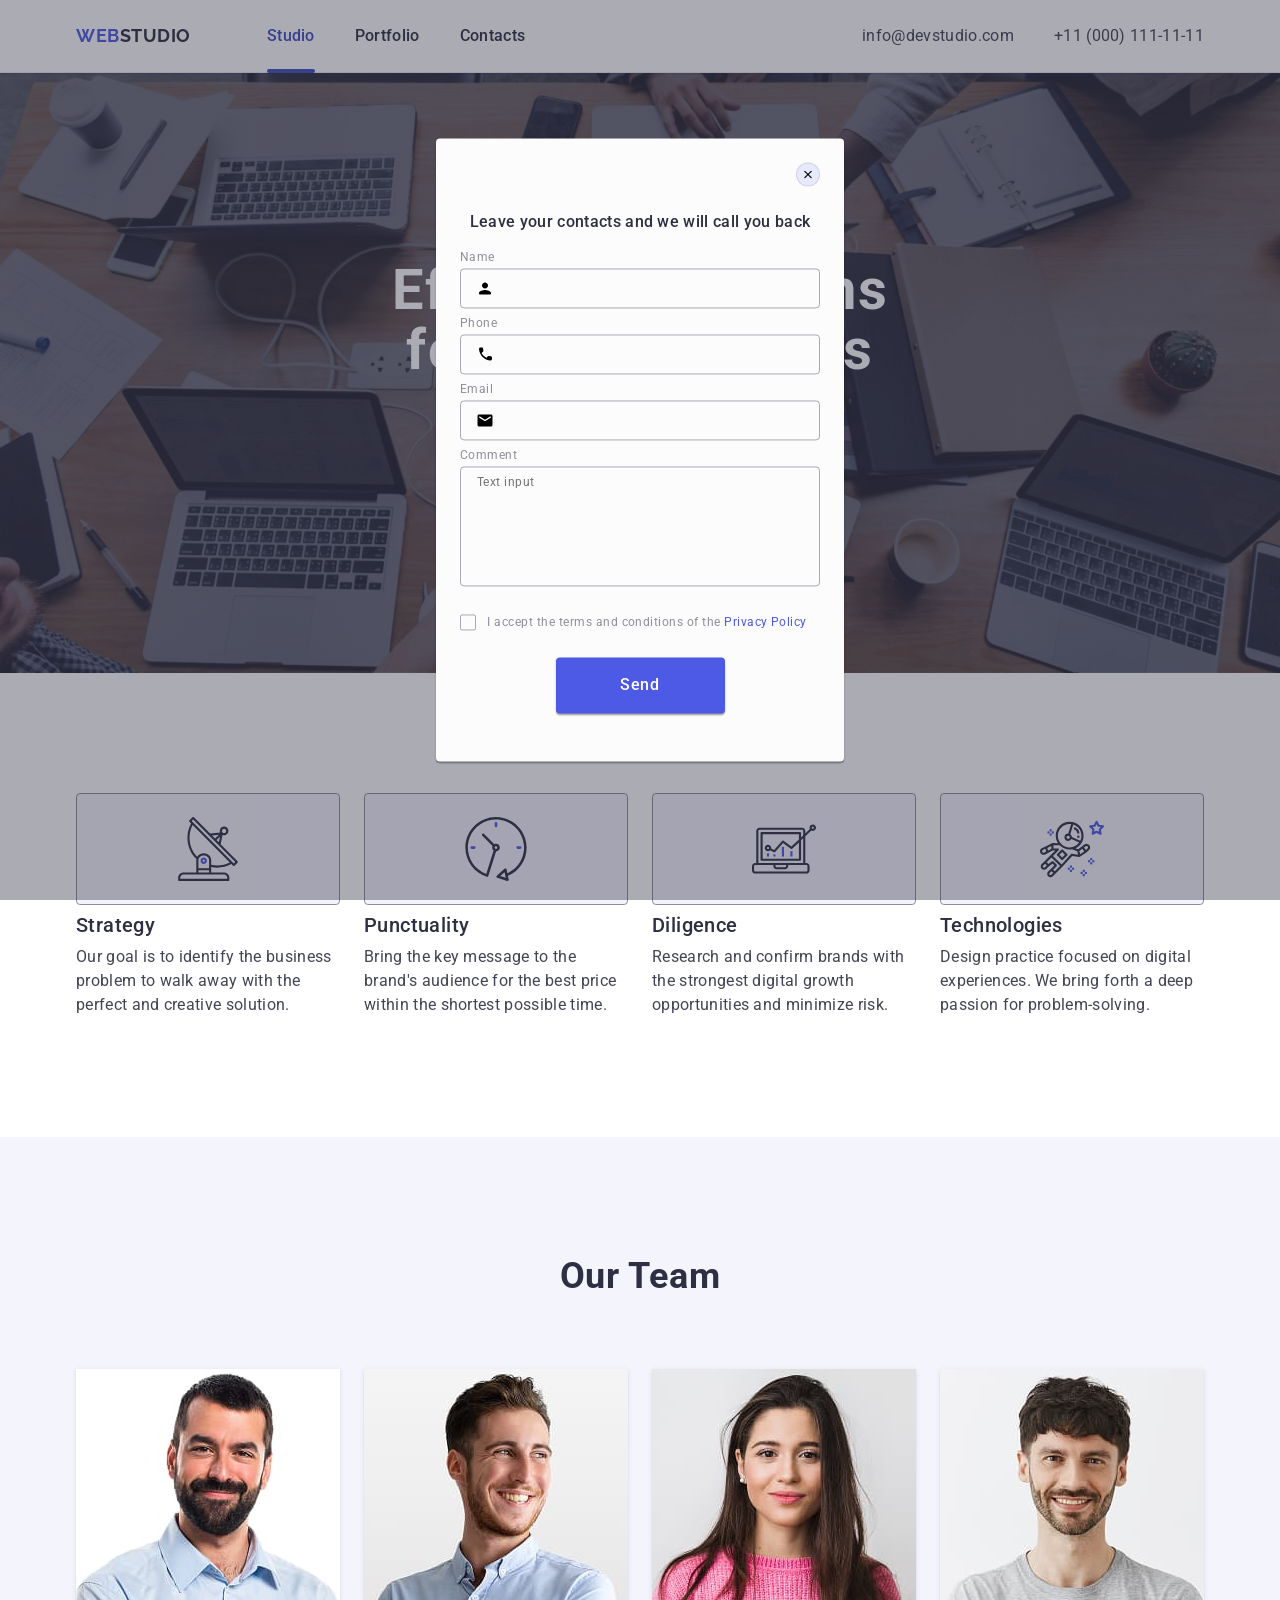
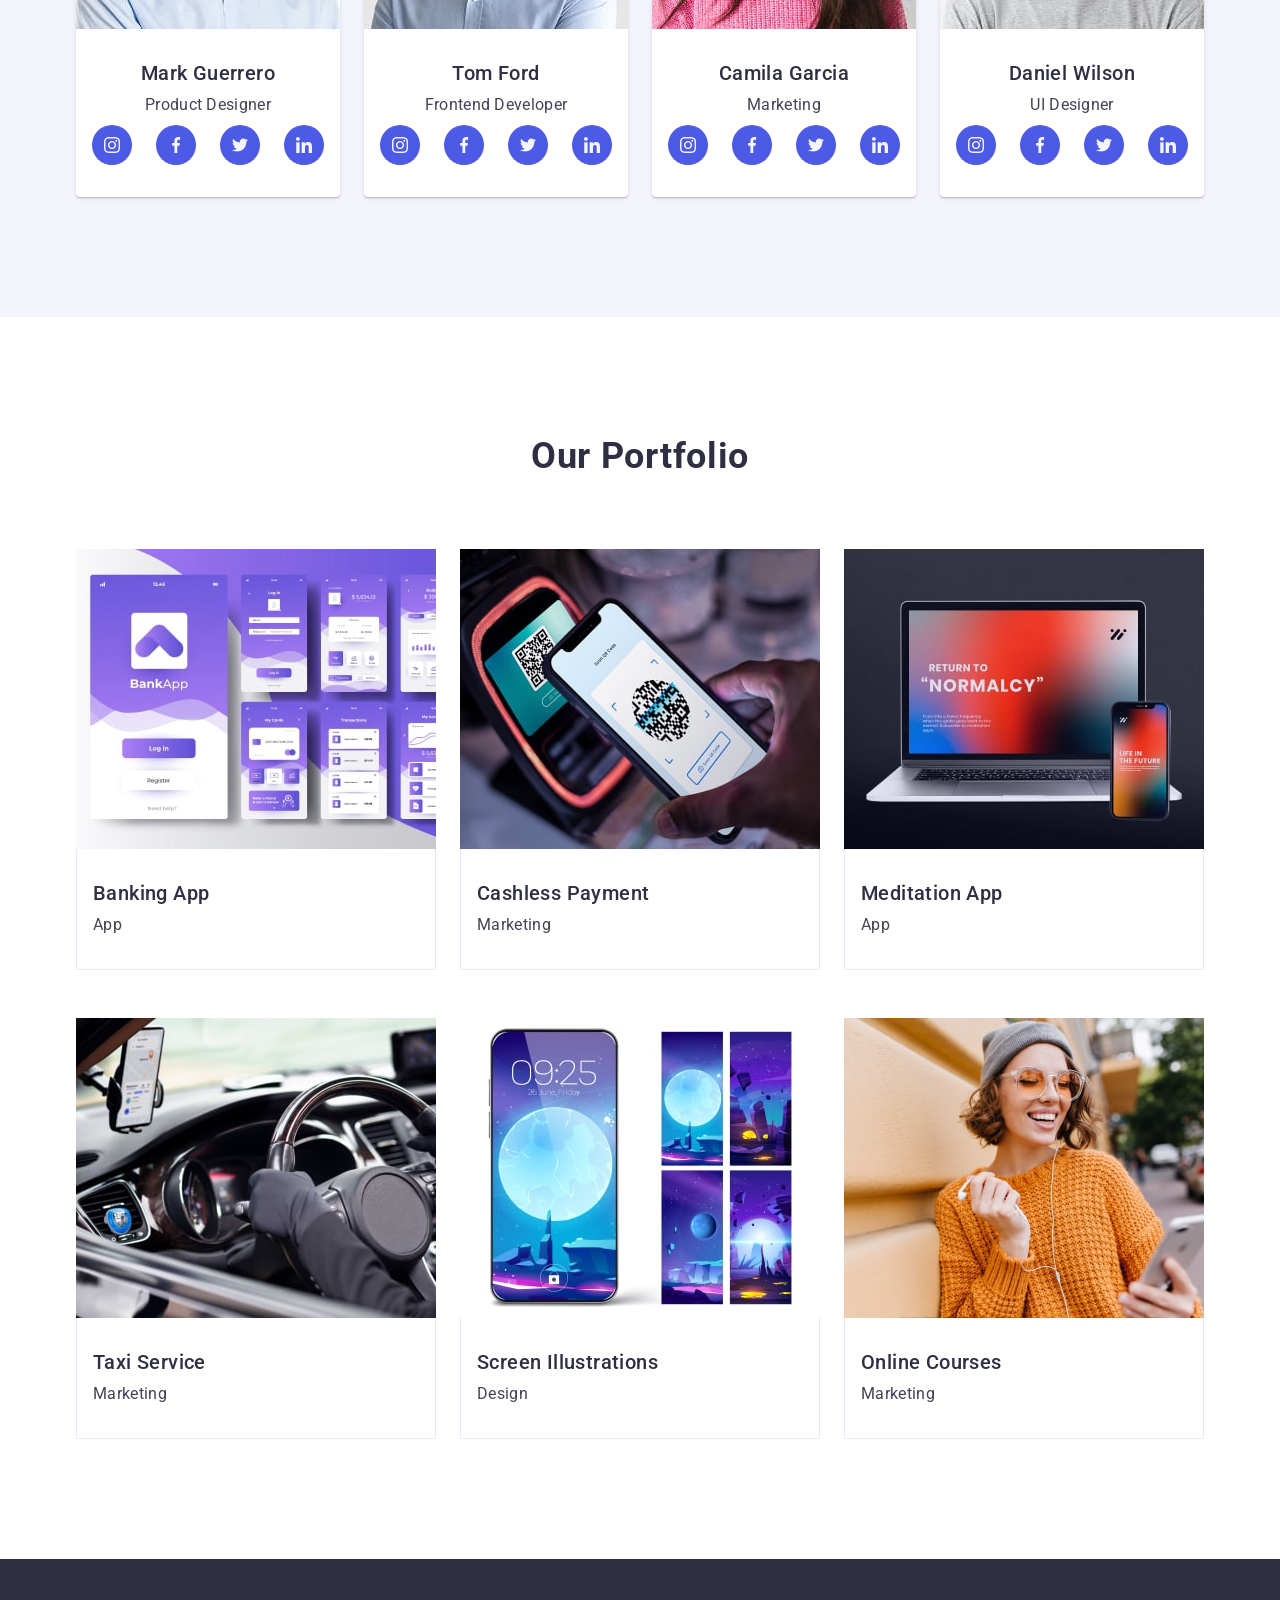
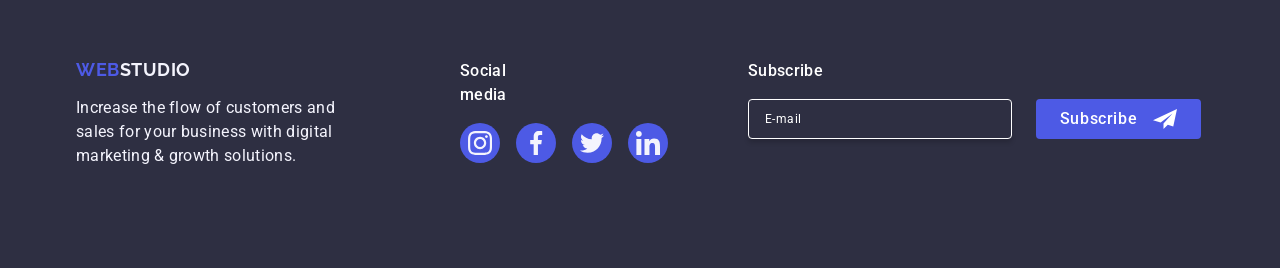
<file: index.html>
<!DOCTYPE html>
<html lang="en">

<head>
    <meta charset="UTF-8" />
    <meta name="viewport" content="width=device-width, initial-scale=1.0" />
    <title>WebStudio</title>
    <link rel="stylesheet" href="https://cdnjs.cloudflare.com/ajax/libs/modern-normalize/3.0.1/modern-normalize.min.css"
        integrity="sha512-q6WgHqiHlKyOqslT/lgBgodhd03Wp4BEqKeW6nNtlOY4quzyG3VoQKFrieaCeSnuVseNKRGpGeDU3qPmabCANg=="
        crossorigin="anonymous" referrerpolicy="no-referrer" />
    <link rel="preconnect" href="https://fonts.googleapis.com" />
    <link rel="preconnect" href="https://fonts.gstatic.com" crossorigin />
    <link href="https://fonts.googleapis.com/css2?family=Raleway:wght@700&family=Roboto:wght@400;500;700&display=swap"
        rel="stylesheet" />
    <link rel="stylesheet" href="./css/style.css" />
</head>

<body>
    <!-- Header -->

    <header class="page-header">
        <div class="container header-container">
            <nav class="header-nav">
                <a href="./index.html" class="logo header-logo">Web<span class="accent">Studio</span></a>
                <ul class="nav-list">
                    <li><a href="./index.html" class="menu-list current ">Studio</a></li>
                    <li><a href="" class="menu-list">Portfolio</a></li>
                    <li><a href="" class="menu-list">Contacts</a></li>
                </ul>
            </nav>
            <address class="address">
                <ul class="contacts-list">
                    <li><a href="mailto:info@devstudio.com" class="contact-info">info@devstudio.com</a></li>
                    <li><a href="tel:+110001111111" class="contact-info">+11 (000) 111-11-11</a></li>
                </ul>
            </address>
        </div>
    </header>


    <main>
        <!-- Hero -->

        <section class="hero">
            <div class="container">
                <h1 class="main-title">Effective Solutions for Your Business</h1>
                <button type="button" class="button" data-modal-open>Order Service</button>
            </div>

        </section>

        <!-- Features -->

        <section class="features-section">
            <div class="container">
                <h2 class="visually-hidden">Business solutions</h2>
                <ul class="features-list">
                    <li class="features-item">
                        <div class="icon-features">
                            <svg width="64" height="64">
                                <use href="./images/icons.svg#icon-antenna"></use>
                            </svg>
                        </div>
                        <h3 class="features-title">Strategy</h3>
                        <p class="features-text">Our goal is to identify the business problem to walk away with the
                            perfect
                            and
                            creative solution.
                        </p>
                    </li>
                    <li class="features-item">
                        <div class="icon-features">
                            <svg width="64" height="64">
                                <use href="./images/icons.svg#icon-clock"></use>
                            </svg>
                        </div>
                        <h3 class="features-title">Punctuality</h3>
                        <p class="features-text">Bring the key message to the brand's audience for the best price within
                            the
                            shortest possible
                            time.</p>
                    </li>
                    <li class="features-item">
                        <div class="icon-features">
                            <svg width="64" height="64">
                                <use href="./images/icons.svg#icon-diagram"></use>
                            </svg>
                        </div>
                        <h3 class="features-title">Diligence</h3>
                        <p class="features-text">Research and confirm brands with the strongest digital growth
                            opportunities
                            and minimize risk.
                        </p>
                    </li>
                    <li class="features-item">
                        <div class="icon-features">
                            <svg width="64" height="64">
                                <use href="./images/icons.svg#icon-astronaut"></use>
                            </svg>
                        </div>
                        <h3 class="features-title">Technologies</h3>
                        <p class="features-text">Design practice focused on digital experiences. We bring forth a deep
                            passion
                            for
                            problem-solving.</p>
                    </li>
                </ul>
            </div>

        </section>


        <!-- Team -->

        <section class="team-section">
            <div class="container">
                <h2 class="team-title">Our Team</h2>
                <ul class="team-list">
                    <li class="team-item">
                        <img src="./images/img-1.jpg" alt="Mark Guerrero" width="264" height="260" />
                        <div class="team-description">
                            <h3 class="team-name">Mark Guerrero</h3>
                            <p class="team-name-desc">Product Designer</p>

                            <ul class="soc-list">
                                <li class="soc-item">
                                    <a href="" class="soc-link">
                                        <svg class="social-media-icon" width="16" height="16">
                                            <use href="./images/icons.svg#icon-instagram"></use>
                                        </svg>
                                    </a>
                                </li>
                                <li class="soc-item">
                                    <a href="" class="soc-link">
                                        <svg class="social-media-icon" width="16" height="16">
                                            <use href="./images/icons.svg#icon-facebook"></use>
                                        </svg>
                                    </a>
                                </li>
                                <li class="soc-item">
                                    <a href="" class="soc-link">
                                        <svg class="social-media-icon" width="16" height="16">
                                            <use href="./images/icons.svg#icon-twitter"></use>
                                        </svg>
                                    </a>
                                </li>
                                <li class="soc-item">
                                    <a href="" class="soc-link">
                                        <svg class="social-media-icon" width="16" height="16">
                                            <use href="./images/icons.svg#icon-linkedin"></use>
                                        </svg>
                                    </a>
                                </li>
                            </ul>


                        </div>

                    </li>
                    <li class="team-item">
                        <img src="./images/img-2.jpg" alt="Tom Ford" width="264" height="260" />
                        <div class="team-description">
                            <h3 class="team-name">Tom Ford</h3>
                            <p class="team-name-desc">Frontend Developer</p>
                            <ul class="soc-list">
                                <li class="soc-item">
                                    <a href="" class="soc-link">
                                        <svg class="social-media-icon" width="16px" height="16px">
                                            <use href="./images/icons.svg#icon-instagram"></use>
                                        </svg>
                                    </a>
                                </li>
                                <li class="soc-item">
                                    <a href="" class="soc-link">
                                        <svg class="social-media-icon" width="16px" height="16px">
                                            <use href="./images/icons.svg#icon-facebook"></use>
                                        </svg>
                                    </a>
                                </li>
                                <li class="soc-item">
                                    <a href="" class="soc-link">
                                        <svg class="social-media-icon" width="16px" height="16px">
                                            <use href="./images/icons.svg#icon-twitter"></use>
                                        </svg>
                                    </a>
                                </li>
                                <li class="soc-item">
                                    <a href="" class="soc-link">
                                        <svg class="social-media-icon" width="16px" height="16px">
                                            <use href="./images/icons.svg#icon-linkedin"></use>
                                        </svg>
                                    </a>
                                </li>
                            </ul>
                        </div>

                    </li>
                    <li class="team-item">
                        <img src="./images/img-3.jpg" alt="Camila Garcia" width="264" height="260" />
                        <div class="team-description">
                            <h3 class="team-name">Camila Garcia</h3>
                            <p class="team-name-desc">Marketing</p>
                            <ul class="soc-list">
                                <li class="soc-item">
                                    <a href="" class="soc-link">
                                        <svg class="social-media-icon" width="16px" height="16px">
                                            <use href="./images/icons.svg#icon-instagram"></use>
                                        </svg>
                                    </a>
                                </li>
                                <li class="soc-item">
                                    <a href="" class="soc-link">
                                        <svg class="social-media-icon" width="16px" height="16px">
                                            <use href="./images/icons.svg#icon-facebook"></use>
                                        </svg>
                                    </a>
                                </li>
                                <li class="soc-item">
                                    <a href="" class="soc-link">
                                        <svg class="social-media-icon" width="16px" height="16px">
                                            <use href="./images/icons.svg#icon-twitter"></use>
                                        </svg>
                                    </a>
                                </li>
                                <li class="soc-item">
                                    <a href="" class="soc-link">
                                        <svg class="social-media-icon" width="16px" height="16px">
                                            <use href="./images/icons.svg#icon-linkedin"></use>
                                        </svg>
                                    </a>
                                </li>
                            </ul>
                        </div>

                    </li>
                    <li class="team-item">
                        <img src="./images/img-4.jpg" alt="Daniel Wilson" width="264" height="260" />
                        <div class="team-description">
                            <h3 class="team-name">Daniel Wilson</h3>
                            <p class="team-name-desc">UI Designer</p>
                            <ul class="soc-list">
                                <li class="soc-item">
                                    <a href="" class="soc-link">
                                        <svg class="social-media-icon" width="16px" height="16px">
                                            <use href="./images/icons.svg#icon-instagram"></use>
                                        </svg>
                                    </a>
                                </li>
                                <li class="soc-item">
                                    <a href="" class="soc-link">
                                        <svg class="social-media-icon" width="16px" height="16px">
                                            <use href="./images/icons.svg#icon-facebook"></use>
                                        </svg>
                                    </a>
                                </li>
                                <li class="soc-item">
                                    <a href="" class="soc-link">
                                        <svg class="social-media-icon" width="16px" height="16px">
                                            <use href="./images/icons.svg#icon-twitter"></use>
                                        </svg>
                                    </a>
                                </li>
                                <li class="soc-item">
                                    <a href="" class="soc-link">
                                        <svg class="social-media-icon" width="16px" height="16px">
                                            <use href="./images/icons.svg#icon-linkedin"></use>
                                        </svg>
                                    </a>
                                </li>
                            </ul>
                        </div>

                    </li>
                </ul>
            </div>

        </section>


        <!-- Portfolio -->

        <section class="portfolio">
            <div class="container">
                <h2 class="portfolio-title">Our Portfolio</h2>
                <ul class="portfolio-list">
                    <li class="portfolio-items">
                        <div class="tumb">
                            <img src="./images/banking-app.jpg" alt="Bank App" width="360" height="300" />
                            <p class="overlay">14 Stylish and User-Friendly App Design Concepts · Task Manager App ·
                                Calorie Tracker App · Exotic Fruit Ecommerce App ·
                                Cloud Storage App</p>

                        </div>
                        <div class="img-description">
                            <h3 class="portfolio-img-title">Banking App</h3>
                            <p class="portfolio-img-desc">App</p>
                        </div>

                    </li>
                    <li class="portfolio-items">
                        <div class="tumb">
                            <img src="./images/payment.jpg" alt="QR code and smartphone" width="360" height="300" />
                            <p class="overlay">14 Stylish and User-Friendly App Design Concepts · Task Manager App ·
                                Calorie Tracker App · Exotic Fruit Ecommerce App ·
                                Cloud Storage App</p>

                        </div>

                        <div class="img-description">
                            <h3 class="portfolio-img-title">Cashless Payment</h3>
                            <p class="portfolio-img-desc">Marketing</p>
                        </div>

                    </li>
                    <li class="portfolio-items">
                        <div class="tumb">
                            <img src="./images/meditation.jpg" alt="Meditation App" width="360" height="300" />
                            <p class="overlay">14 Stylish and User-Friendly App Design Concepts · Task Manager App ·
                                Calorie Tracker App · Exotic Fruit Ecommerce App ·
                                Cloud Storage App</p>

                        </div>

                        <div class="img-description">
                            <h3 class="portfolio-img-title">Meditation App</h3>
                            <p class="portfolio-img-desc">App</p>
                        </div>

                    </li>
                    <li class="portfolio-items">
                        <div class="tumb">
                            <img src="./images/taxi.jpg" alt="Taxi" width="360" height="300" />
                            <p class="overlay">14 Stylish and User-Friendly App Design Concepts · Task Manager App ·
                                Calorie Tracker App · Exotic Fruit Ecommerce App ·
                                Cloud Storage App</p>

                        </div>

                        <div class="img-description">
                            <h3 class="portfolio-img-title">Taxi Service</h3>
                            <p class="portfolio-img-desc">Marketing</p>
                        </div>

                    </li>
                    <li class="portfolio-items">
                        <div class="tumb">
                            <img src="./images/screen.jpg" alt="Screen Illustrations" width="360" height="300" />
                            <p class="overlay">14 Stylish and User-Friendly App Design Concepts · Task Manager App ·
                                Calorie Tracker App · Exotic Fruit Ecommerce App ·
                                Cloud Storage App</p>

                        </div>

                        <div class="img-description">
                            <h3 class="portfolio-img-title">Screen Illustrations</h3>
                            <p class="portfolio-img-desc">Design</p>
                        </div>

                    </li>
                    <li class="portfolio-items">
                        <div class="tumb">
                            <img src="./images/online-courses.jpg" alt="Woman with phone" width="360" height="300" />
                            <p class="overlay">14 Stylish and User-Friendly App Design Concepts · Task Manager App ·
                                Calorie Tracker App · Exotic Fruit Ecommerce App ·
                                Cloud Storage App</p>

                        </div>

                        <div class="img-description">
                            <h3 class="portfolio-img-title">Online Courses</h3>
                            <p class="portfolio-img-desc">Marketing</p>
                        </div>

                    </li>
                </ul>
            </div>

        </section>

    </main>
    <!-- Footer -->

    <footer class="footer-bg-color">
        <div class="container second-footer-container">
            <div class="first-footer-container"><a href="./index.html" class="link-logo-footer">Web<span
                        class="footer-logo">Studio</span></a>
                <p class="footer-text">
                    Increase the flow of customers and sales for your business with digital marketing & growth
                    solutions.
                </p>
            </div>
            <div class="footer-social-media">
                <p class="footer-p">
                    Social media
                </p>
                <ul class="social-item">
                    <li class="social-li">
                        <a href="" class="social-link">
                            <svg class="soc-footer-svg" width="24" height="24">
                                <use href="./images/icons.svg#icon-instagram"></use>
                            </svg>
                        </a>
                    </li>
                    <li class="social-li">
                        <a href="" class="social-link">
                            <svg class="soc-footer-svg" width="24" height="24">
                                <use href="./images/icons.svg#icon-facebook"></use>
                            </svg>
                        </a>
                    </li>
                    <li class="social-li">
                        <a href="" class="social-link">
                            <svg class="soc-footer-svg" width="24" height="24">
                                <use href="./images/icons.svg#icon-twitter"></use>
                            </svg>
                        </a>
                    </li>
                    <li class="social-li">
                        <a href="" class="social-link">
                            <svg class="soc-footer-svg" width="24" height="24">
                                <use href="./images/icons.svg#icon-linkedin"></use>
                            </svg>
                        </a>
                    </li>
                </ul>
            </div>
            <div class="subscribe-container">
                <p class="paragraf-subscribe">Subscribe</p>
                <form class="form-subscribe">
                    <label class="form-label_subscribe">
                        <input class="input-subscribe" type="email" name="email-subscribe" placeholder="E-mail" />
                    </label>
                    <button class="btn-subscribe" type="submit">Subscribe
                        <svg class="svg-sb" width="24" height="24">
                            <use href="./images/icons.svg#icon-frame-sb"></use>
                        </svg>
                    </button>
                </form>
            </div>
        </div>




    </footer>


    <div class="backdrop is-open" data-modal>
        <div class="modal">
            <button type="button" class="modal-button" data-modal-close>
                <svg class="modal-icon-close" width="8" height="8">
                    <use href="./images/icons.svg#icon-close"></use>
                </svg>
            </button>
            <p class="modal-text">Leave your contacts and we will call you back</p>
            <form class="form">
                <div class="modal-form-box">
                    <label class="form-label" for="user-name">Name</label>
                    <div class="field-container">
                        <input type="text" class="form-input" id="user-name" name="user-name" />
                        <svg width="18" height="24" class="input-icon">
                            <use href="./images/icons.svg#icon-frame"></use>
                        </svg>
                    </div>
                </div>
                <div class="modal-form-box">
                    <label class="form-label" for="user-phone">Phone</label>
                    <div class="field-container">
                        <input type="tel" class="form-input" id="user-phone" name="user-phone" />
                        <svg width="18" height="24" class="input-icon">
                            <use href="./images/icons.svg#icon-phone"></use>
                        </svg>
                    </div>
                </div>
                <div class="modal-form-box">
                    <label class="form-label" for="user-email">Email</label>
                    <div class="field-container">
                        <input type="email" class="form-input" id="user-email" name="user-email" />
                        <svg width="18" height="24" class="input-icon">
                            <use href="./images/icons.svg#icon-email"></use>
                        </svg>
                    </div>
                </div>
                <div class="modal-form-box modal-form-box-comment">
                    <label class="form-label" for="user-comment">Comment</label>
                    <textarea class="textarea" id="user-comment" name="user-comment"
                        placeholder="Text input"></textarea>
                </div>
                <div class="modal-form-agreement">
                    <input type="checkbox" class="checkbox visually-hidden" name="user-privacy" id="user-privacy"
                        value="true" />
                    <label class="model-form-agreement-field" for="user-privacy">
                        <span class="modal-form-agreement-chackbox">
                            <svg class="modal-form-agreement-icon" width="10" height="8">
                                <use href="./images/icons.svg#icon-property"></use>
                            </svg>
                        </span>
                        I accept the terms and conditions of the
                        <a class="modal-form-agreement-link" href="#" target="_blank" rel="noopener noreferrer">Privacy
                            Policy</a>

                    </label>
                </div>
                <button type="submit" class="modal-btn">Send</button>
            </form>
        </div>
    </div>

    <script src="./js/modal.js"></script>
</body>

</html>
</file>
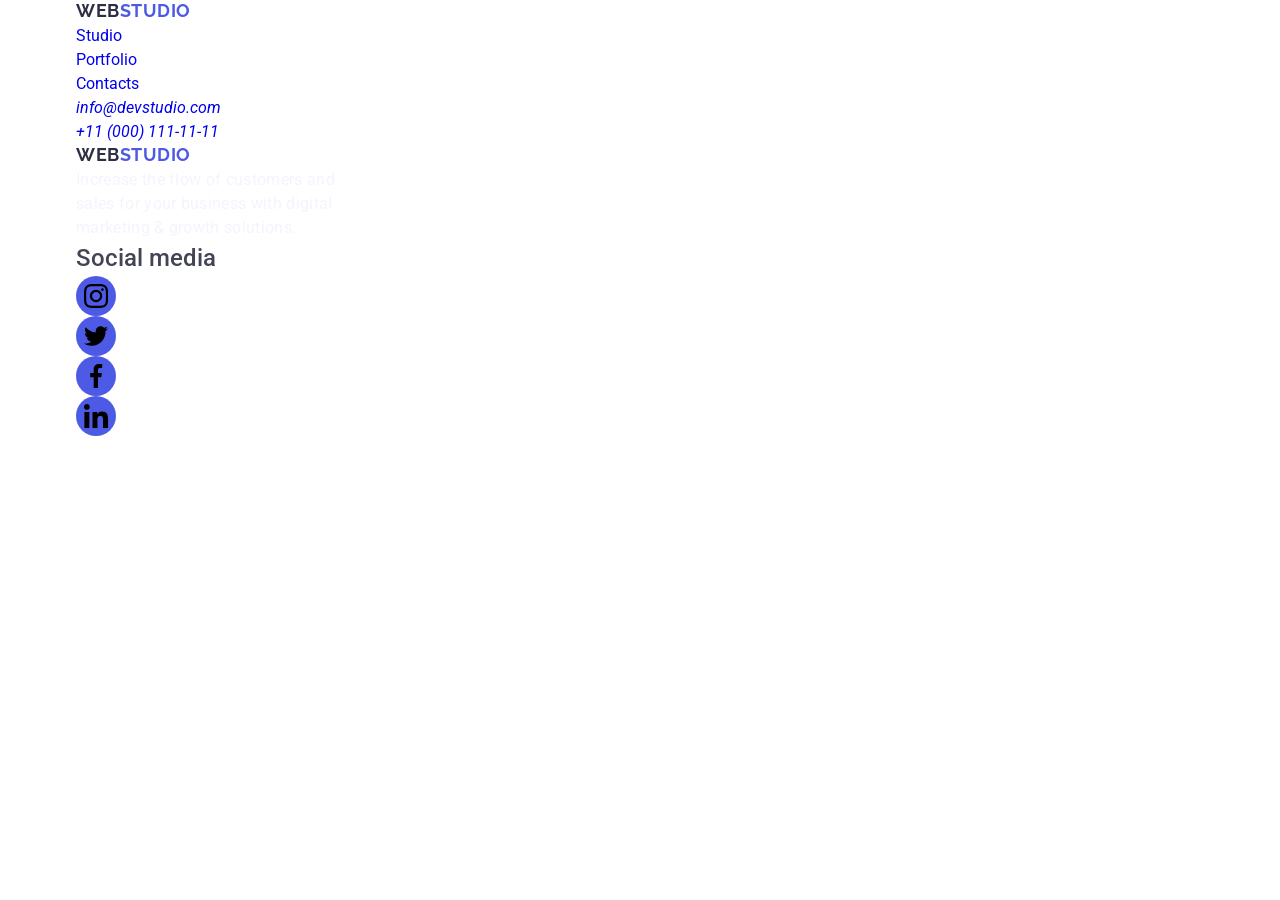
<file: contacts.html>
<!DOCTYPE html>
<html lang="en">

<head>
    <meta charset="UTF-8">
    <meta http-equiv="X-UA-Compatible" content="IE=edge">
    <meta name="viewport" content="width=device-width, initial-scale=1.0">

    <link rel="preconnect" href="https://fonts.googleapis.com">
    <link rel="preconnect" href="https://fonts.gstatic.com" crossorigin>
    <link
        href="https://fonts.googleapis.com/css2?family=Raleway:wght@800&family=Roboto:wght@400;500;700;900&display=swap"
        rel="stylesheet">

    <link rel="stylesheet" href="https://cdnjs.cloudflare.com/ajax/libs/modern-normalize/1.1.0/modern-normalize.min.css"
        integrity="sha512-wpPYUAdjBVSE4KJnH1VR1HeZfpl1ub8YT/NKx4PuQ5NmX2tKuGu6U/JRp5y+Y8XG2tV+wKQpNHVUX03MfMFn9Q=="
        crossorigin="anonymous" referrerpolicy="no-referrer" />

    <link rel="stylesheet" href="./css/style.css">

    <title>Document</title>
</head>

<body>
    <header class="header">

        <div class="container heder-container">
            <nav class="navigation-list">

                <a href="./index.html" class="logo logo-header"><span class="accent">Web</span>Studio</a>


                <ul class="header-list header-list-container">


                    <li><a href="./index.html" class="header-list-link">Studio</a></li>
                    <li><a href="./portfolio.html" class="header-list-link">Portfolio</a></li>
                    <li><a href="./contacts.html" class="header-list-link current">Contacts</a>
                    </li>

                </ul>

            </nav>
            <address>
                <ul class="address-list address-list-container">

                    <li>
                        <a class="address-tel" href="mailto:info@devstudio.com">info@devstudio.com</a>
                    </li>
                    <li>
                        <a class="address-tel" href="tel:+110001111111">+11 (000) 111-11-11</a>
                    </li>


                </ul>

            </address>

        </div>
    </header>


    <footer class="footer bg-color-footer">

        <div class="container flex-container">
            <div class="container-logo footer-logo-container">
                <a href="./index.html" class="logo logo-footer"><span class="accent">Web</span>Studio</a>
                <p class="footer-text">Increase the flow of customers and sales for your business with digital marketing
                    &#38;
                    growth solutions.
                </p>
            </div>

            <div class=" soc-media-container container-logo">
                <h3 class="soc-media">Social media</h3>
                <ul class="soc-list-footer">
                    <li class="soc-item">
                        <a href="" class="soc-link footer-soc-link">
                            <svg class="soc-icon footer-soc-icon" width="24" height="24">
                                <use href="./images/icons.svg#icon-instagram"></use>
                            </svg>
                        </a>
                    </li>
                    <li class="soc-item">
                        <a href="" class="soc-link footer-soc-link">
                            <svg class="soc-icon footer-soc-icon" width="24" height="24">
                                <use href="./images/icons.svg#icon-twitter"></use>
                            </svg>
                        </a>
                    </li>
                    <li class="soc-item">
                        <a href="" class="soc-link footer-soc-link">
                            <svg class="soc-icon footer-soc-icon" width="24" height="24">
                                <use href="./images/icons.svg#icon-facebook"></use>
                            </svg>
                        </a>
                    </li>
                    <li class="soc-item">
                        <a href="" class="soc-link footer-soc-link ">
                            <svg class="soc-icon footer-soc-icon" width="24" height="24">
                                <use href="./images/icons.svg#icon-linkedin"></use>
                            </svg>
                        </a>
                    </li>
                </ul>

            </div>

        </div>

    </footer>
    <div class="backdrop is-hidden" data-modal>
        <div class="modal">
            <button type="button" class="modal-close" data-modal-close>
                <svg class="modal-close-icon" width="8" height="8">
                    <use href="./images/icons.svg#icon-close-x"></use>
                </svg>
            </button>

        </div>
    </div>
    <script src="./js/modal.js"></script>
</body>

</html>
</file>
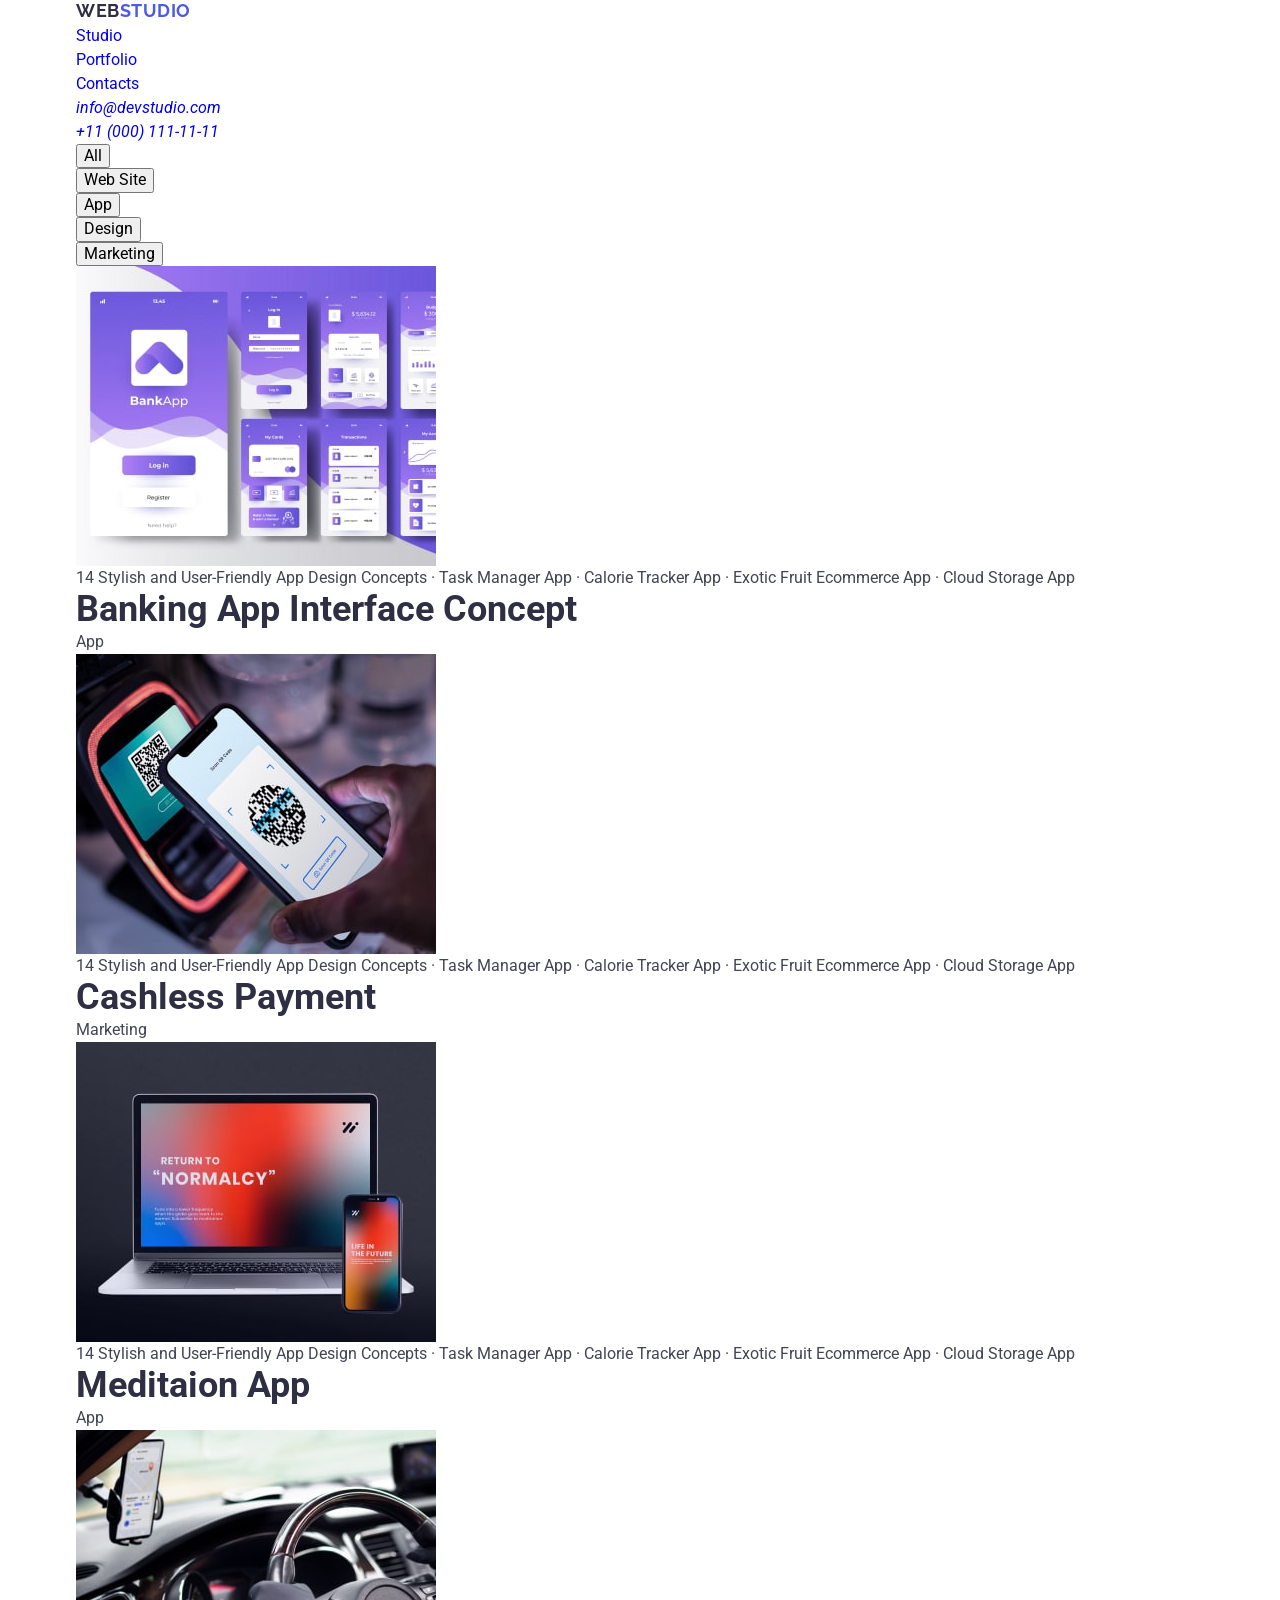
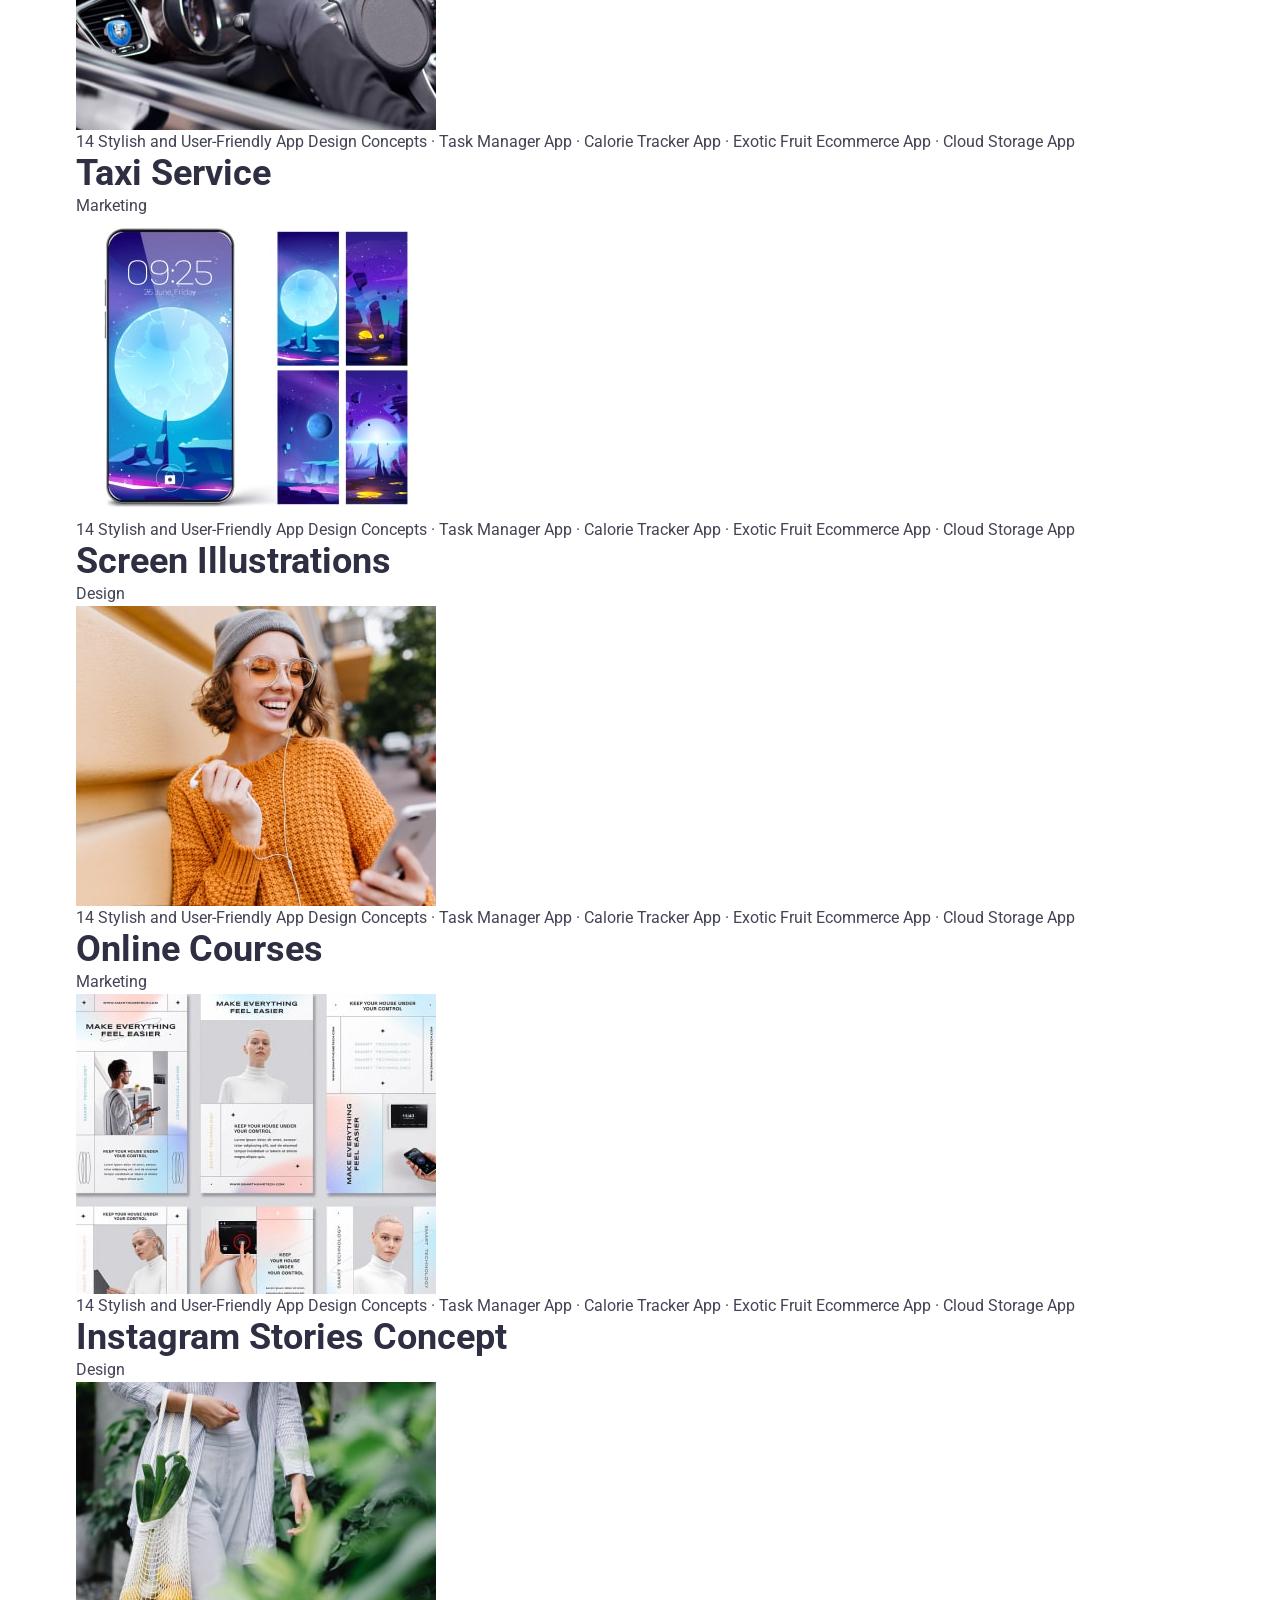
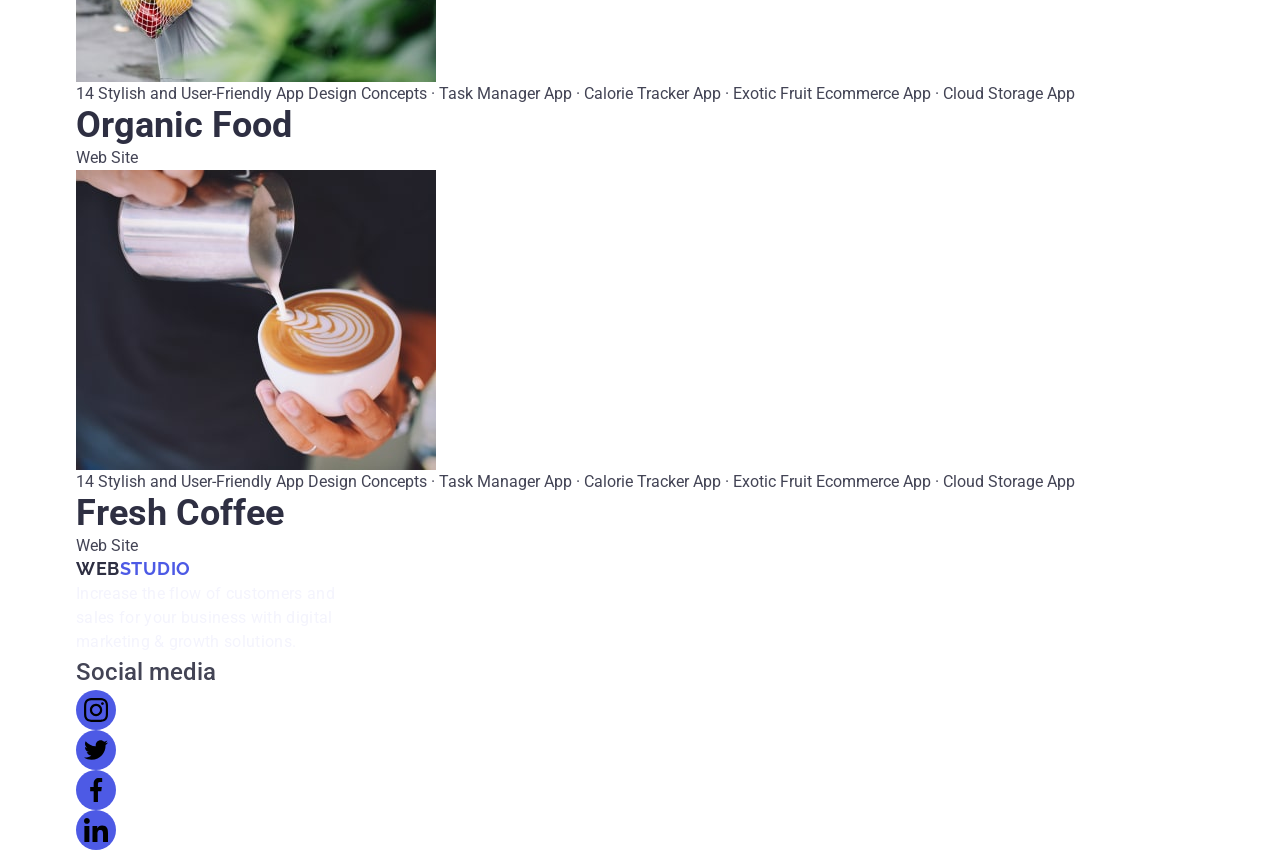
<file: portfolio.html>
<!DOCTYPE html>
<html lang="en">

<head>
    <meta charset="UTF-8">
    <meta http-equiv="X-UA-Compatible" content="IE=edge">

    <meta name="viewport" content="width=device-width, initial-scale=1.0">
    <link rel="preconnect" href="https://fonts.googleapis.com">
    <link rel="preconnect" href="https://fonts.gstatic.com" crossorigin>
    <link
        href="https://fonts.googleapis.com/css2?family=Raleway:wght@800&family=Roboto:wght@400;500;700;900&display=swap"
        rel="stylesheet">

    <link rel="stylesheet" href="https://cdnjs.cloudflare.com/ajax/libs/modern-normalize/1.1.0/modern-normalize.min.css"
        integrity="sha512-wpPYUAdjBVSE4KJnH1VR1HeZfpl1ub8YT/NKx4PuQ5NmX2tKuGu6U/JRp5y+Y8XG2tV+wKQpNHVUX03MfMFn9Q=="
        crossorigin="anonymous" referrerpolicy="no-referrer" />

    <link rel="stylesheet" href="./css/style.css">

    <title>Document</title>
</head>

<body>

    <header class="header">

        <div class="container heder-container">
            <nav class="navigation-list">

                <a href="./index.html" class="logo logo-header"><span class="accent">Web</span>Studio</a>


                <ul class="header-list header-list-container">


                    <li><a href="./index.html" class="header-list-link">Studio</a></li>
                    <li><a href="./portfolio.html" class="header-list-link current">Portfolio</a></li>
                    <li><a href="./contacts.html" class="header-list-link">Contacts</a></li>

                </ul>

            </nav>
            <address>
                <ul class="address-list address-list-container">

                    <li>
                        <a class="address-tel" href="mailto:info@devstudio.com">info@devstudio.com</a>
                    </li>
                    <li>
                        <a class="address-tel" href="tel:+110001111111">+11 (000) 111-11-11</a>
                    </li>


                </ul>

            </address>

        </div>
    </header>
    <main>
        <div class="container">
            <ul class="btn-list btn-list-container">
                <li><button type="button" class="btn-items btn-text">All</button></li>
                <li><button type="button" class="btn-items btn-text">Web Site</button></li>
                <li><button type="button" class="btn-items btn-text">App</button></li>
                <li><button type="button" class="btn-items btn-text">Design</button></li>
                <li><button type="button" class="btn-items btn-text">Marketing</button></li>
            </ul>
        </div>
        <section class="gallery">
            <div class="container">
                <ul class="gallery-list">
                    <li class="gallery-item">
                        <div class="gallery-cover-wrap">
                            <a>
                                <img src="./images/banking-app.jpg" alt="Banking app interface" width="360"
                                    height="300">
                                <p class="gallery-cover-text">14 Stylish and User-Friendly App Design Concepts
                                    · Task Manager App · Calorie Tracker App
                                    · Exotic Fruit Ecommerce App ·
                                    Cloud Storage App</p>
                            </a>
                        </div>

                        <div class="gallery-item-border">
                            <h2 class="gallery-title">Banking App Interface Concept</h2>
                            <p class="gallery-text">App</p>
                        </div>
                    </li>
                    <li class="gallery-item">
                        <div class="gallery-cover-wrap">
                            <a>
                                <img src="./images/payment.jpg" alt="Cashless payment" width="360" height="300">
                                <p class="gallery-cover-text">14 Stylish and User-Friendly App Design Concepts
                                    · Task Manager App · Calorie Tracker App
                                    · Exotic Fruit Ecommerce App ·
                                    Cloud Storage App</p>
                            </a>
                        </div>

                        <div class="gallery-item-border">

                            <h2 class="gallery-title">Cashless Payment</h2>
                            <p class="gallery-text">Marketing</p>
                        </div>
                    </li>
                    <li class="gallery-item">
                        <div class="gallery-cover-wrap">
                            <a>
                                <img src="./images/meditation.jpg" alt="Meditation app" width="360" height="300">
                                <p class="gallery-cover-text">14 Stylish and User-Friendly App Design Concepts
                                    · Task Manager App · Calorie Tracker App
                                    · Exotic Fruit Ecommerce App ·
                                    Cloud Storage App</p>
                            </a>
                        </div>

                        <div class="gallery-item-border">
                            <h2 class="gallery-title">Meditaion App</h2>
                            <p class="gallery-text">App</p>
                        </div>
                    </li>
                    <li class="gallery-item">
                        <div class="gallery-cover-wrap">
                            <a>
                                <img src="./images/taxi.jpg" alt="Taxi" width="360" height="300">
                                <p class="gallery-cover-text">14 Stylish and User-Friendly App Design Concepts
                                    · Task Manager App · Calorie Tracker App
                                    · Exotic Fruit Ecommerce App ·
                                    Cloud Storage App</p>
                            </a>
                        </div>

                        <div class="gallery-item-border">
                            <h2 class="gallery-title">Taxi Service</h2>
                            <p class="gallery-text">Marketing</p>
                        </div>
                    </li>
                    <li class="gallery-item">
                        <div class="gallery-cover-wrap">
                            <a>
                                <img src="./images/screen.jpg" alt="Illumination on the screen" width="360"
                                    height="300">
                                <p class="gallery-cover-text">14 Stylish and User-Friendly App Design Concepts
                                    · Task Manager App · Calorie Tracker App
                                    · Exotic Fruit Ecommerce App ·
                                    Cloud Storage App</p>
                            </a>
                        </div>

                        <div class="gallery-item-border">
                            <h2 class="gallery-title">Screen Illustrations</h2>
                            <p class="gallery-text">Design</p>
                        </div>
                    </li>
                    <li class="gallery-item">
                        <div class="gallery-cover-wrap">
                            <a>
                                <img src="./images/online-courses.jpg" alt="Woman with phone and headphones" width="360"
                                    height="300">
                                <p class="gallery-cover-text">14 Stylish and User-Friendly App Design Concepts
                                    · Task Manager App · Calorie Tracker App
                                    · Exotic Fruit Ecommerce App ·
                                    Cloud Storage App</p>

                            </a>
                        </div>

                        <div class="gallery-item-border">
                            <h2 class="gallery-title">Online Courses</h2>
                            <p class="gallery-text">Marketing</p>
                        </div>
                    </li>
                    <li class="gallery-item">
                        <div class="gallery-cover-wrap">
                            <a>
                                <img src="./images/instagram-stories.jpg" alt="Instagram stories concept" width="360"
                                    height="300">
                                <p class="gallery-cover-text">
                                    14 Stylish and User-Friendly App Design Concepts
                                    · Task Manager App · Calorie Tracker App
                                    · Exotic Fruit Ecommerce App ·
                                    Cloud Storage App</p>


                            </a>
                        </div>


                        <div class="gallery-item-border">
                            <h2 class="gallery-title">Instagram Stories Concept</h2>
                            <p class="gallery-text">Design</p>
                        </div>
                    </li>
                    <li class="gallery-item">
                        <div class="gallery-cover-wrap">
                            <a>
                                <img src="./images/organic-food.jpg" alt="Fruit in bag" width="360" height="300">
                                <p class="gallery-cover-text">
                                    14 Stylish and User-Friendly App Design Concepts
                                    · Task Manager App · Calorie Tracker App
                                    · Exotic Fruit Ecommerce App ·
                                    Cloud Storage App</p>
                            </a>
                        </div>

                        <div class="gallery-item-border">
                            <h2 class="gallery-title">Organic Food</h2>
                            <p class="gallery-text">Web Site</p>
                        </div>
                    </li>
                    <li class="gallery-item">
                        <div class="gallery-cover-wrap">
                            <a>
                                <img src="./images/fresh-coffee.jpg" alt="Coffee in cup" width="360" height="300">
                                <p class="gallery-cover-text">
                                    14 Stylish and User-Friendly App Design Concepts
                                    · Task Manager App · Calorie Tracker App
                                    · Exotic Fruit Ecommerce App ·
                                    Cloud Storage App</p>
                            </a>
                        </div>

                        <div class="gallery-item-border">
                            <h2 class="gallery-title">Fresh Coffee</h2>
                            <p class="gallery-text">Web Site</p>

                        </div>
                    </li>
                </ul>
            </div>

        </section>

    </main>
    <footer class="footer bg-color-footer">

        <div class="container flex-container">
            <div class="container-logo footer-logo-container">
                <a href="./index.html" class="logo logo-footer"><span class="accent">Web</span>Studio</a>
                <p class="footer-text">Increase the flow of customers and sales for your business with digital marketing
                    &#38;
                    growth solutions.
                </p>
            </div>

            <div class=" soc-media-container container-logo">
                <h3 class="soc-media">Social media</h3>
                <ul class="soc-list-footer">
                    <li class="soc-item">
                        <a href="" class="soc-link footer-soc-link">
                            <svg class="soc-icon footer-soc-icon" width="24" height="24">
                                <use href="./images/icons.svg#icon-instagram"></use>
                            </svg>
                        </a>
                    </li>
                    <li class="soc-item">
                        <a href="" class="soc-link footer-soc-link">
                            <svg class="soc-icon footer-soc-icon" width="24" height="24">
                                <use href="./images/icons.svg#icon-twitter"></use>
                            </svg>
                        </a>
                    </li>
                    <li class="soc-item">
                        <a href="" class="soc-link footer-soc-link">
                            <svg class="soc-icon footer-soc-icon" width="24" height="24">
                                <use href="./images/icons.svg#icon-facebook"></use>
                            </svg>
                        </a>
                    </li>
                    <li class="soc-item">
                        <a href="" class="soc-link footer-soc-link ">
                            <svg class="soc-icon footer-soc-icon" width="24" height="24">
                                <use href="./images/icons.svg#icon-linkedin"></use>
                            </svg>
                        </a>
                    </li>
                </ul>

            </div>

        </div>

    </footer>


</body>

</html>
</file>
<file: css/style.css>
*,
*::before,
*::after {
    box-sizing: border-box;
}

body {
    font-family: 'Roboto', sans-serif;
    font-weight: 400;
    font-size: 16px;
    line-height: 1.5;
    background-color: #ffffff;
    color: #434455;
}

h1 {
    font-weight: 700;
    color: #ffffff;
}

h2 {
    color: #2e2f42;
    font-weight: 700;
    font-size: 36px;
    line-height: 1.11;
}

h3 {
    font-weight: 500;
    font-size: 24px;
    line-height: 1.5;

}

ul,
ol {
    list-style-type: none;
    margin: 0;
    padding: 0;
}

a {
    text-decoration: none;
}

/* Reset */
h1,
h2,
h3,
h4,
h5,
h6,
p {
    margin: 0;
}

img {
    display: block;
    max-width: 100%;
    height: auto;
}

/* Common */
.container {
    max-width: 1158px;
    padding: 0 15px;
    margin: 0 auto;
}




/* Header */
.page-header {
    border-bottom: 1px solid #E7E9FC;
    box-shadow: 0 2px 1px 0 rgba(46, 47, 66, 0.08), 0 1px 1px 0 rgba(46, 47, 66, 0.16), 0 1px 6px 0 rgba(46, 47, 66, 0.08);
}

.header-container {
    display: flex;
    align-items: center;
}

.header-nav {
    display: flex;
    align-items: center;
}

.nav-list {
    display: flex;
    align-items: center;
    gap: 40px;
}

.contacts-list {
    display: flex;
    align-items: center;
    gap: 40px;
}

.header-logo {
    padding: 24px 0;
    margin-right: 76px;
}


.menu-list {
    color: #2e2f42;
    font-weight: 500;
    letter-spacing: 0.02em;
    line-height: 1.5;
    display: block;
    padding: 24px 0;
    transition: color 250ms cubic-bezier(0.4, 0, 0.2, 1);
}

.menu-list.current {
    position: relative;

}

.menu-list.current::after {
    content: '';
    position: absolute;
    left: 0;
    bottom: -1px;
    width: 100%;
    height: 4px;
    background-color: #404BBF;
    border-radius: 2px;

}

.menu-list:hover,
.menu-list:focus,
.menu-list.current {
    color: #404bbf;
}

.address {
    font-style: normal;
    margin-left: auto;
}

.contact-info {
    font-size: 16px;
    line-height: 1.5;
    letter-spacing: 0.02em;
    color: #434455;
    display: block;
    padding: 24px 0;
    transition: color 250ms cubic-bezier(0.4, 0, 0.2, 1);
}

.contact-info:hover,
.contact-info:focus {
    color: #404bbf;
}



/* Logo */
.accent {
    color: #2e2f42;
}

.studio-footer {
    color: #f4f4fd;
}

.logo {
    font-family: 'Raleway', sans-serif;
    font-weight: 700;
    font-size: 18px;
    line-height: 1.17;
    letter-spacing: 0.03em;
    text-transform: uppercase;
    color: #4d5ae5;
}



/* Hero section */
.hero {
    background-color: #2e2f42;
    background-image: linear-gradient(rgba(46, 47, 66, 0.7),
            rgba(46, 47, 66, 0.7)),
        url(../images/people-office.jpg);
    background-repeat: no-repeat;
    background-position: center;
    background-size: cover;
    max-width: 1440px;
    margin-left: auto;
    margin-right: auto;
    padding: 188px 0 188px;

}


.main-title {
    font-size: 56px;
    line-height: 1.07;
    text-align: center;
    letter-spacing: 0.02em;
    max-width: 496px;
    margin: 0 auto;
}

.button {
    background-color: #4d5ae5;
    color: #ffffff;
    font-size: 16px;
    font-weight: 500;
    line-height: 1.5;
    letter-spacing: 0.04em;
    cursor: pointer;
    display: block;
    padding: 16px 32px;
    margin: 48px auto 0px auto;
    border: 0px;
    border-radius: 4px;
    box-shadow: 0px 4px 4px 0px rgba(0, 0, 0, 0.15);
    min-width: 169px;
    transition: background-color 250ms cubic-bezier(0.4, 0, 0.2, 1);

}

.button:hover,
.button:focus {
    background-color: #404BBF;
}



/* Features */

.features-title {
    font-weight: 500;
    font-size: 20px;
    line-height: 1.2;
    letter-spacing: 0.02em;
    color: #2e2f42;
    margin-bottom: 8px;
}

.features-text {
    font-size: 16px;
    line-height: 1.5;
    letter-spacing: 0.02em;
    color: #434455;
    font-style: normal;
    font-weight: 400;

}

.features-list {
    display: flex;
    gap: 24px;
}

.features-section {
    padding: 120px 0 120px;
}

.features-item {
    width: calc((100% - 72px) / 4);
}

.icon-features {
    background-color: #f4f4fd;
    width: 264px;
    height: 112px;
    border: 1px solid #8E8F99;
    border-radius: 4px;
    display: flex;
    align-items: center;
    justify-content: center;
    margin-bottom: 8px;
}

/* Team section */
.team-section {
    background-color: #f4f4fd;
    padding: 120px 0 120px 0;
}

.team-title {
    font-size: 36px;
    line-height: 1.11;
    text-align: center;
    letter-spacing: 0.02em;
    text-transform: capitalize;
    color: #2e2f42;
    margin-bottom: 72px;
}

.team-list {
    display: flex;
    gap: 24px;

}

.team-item {
    background-color: #ffffff;
    border-radius: 0px 0px 4px 4px;
    box-shadow: 0 1px 6px 0 rgba(46, 47, 66, 0.08),
        0 1px 1px 0 rgba(46, 47, 66, 0.16),
        0 2px 1px 0 rgba(46, 47, 66, 0.08);

}

.team-name {
    font-weight: 500;
    font-size: 20px;
    line-height: 1.2;
    letter-spacing: 0.02em;
    color: #2e2f42;
    margin-bottom: 8px;
}

.team-name-desc {
    font-size: 16px;
    line-height: 1.5;
    letter-spacing: 0.02em;
    color: #434455;
    text-align: center;
    margin-bottom: 8px;
}

.team-description {
    padding: 32px 0px 32px;
    text-align: center;
}


.soc-list {
    display: flex;
    justify-content: center;
    gap: 24px;
}

.soc-item {
    width: 40px;
    height: 40px;

}

.soc-link {
    height: 100%;
    display: flex;
    justify-content: center;
    align-items: center;
    border-radius: 50%;
    background-color: #4D5AE5;
    transition: background-color 250ms cubic-bezier(0.4, 0, 0.2, 1);
}

.social-media-icon {
    fill: #f4f4fd;
}

.soc-link:hover,
.soc-link:focus {
    background-color: #404bbf;
}

/* Portfolio */
.portfolio {
    padding: 120px 0px 120px 0;
}

.portfolio-title {
    font-size: 36px;
    line-height: 1.11;
    text-align: center;
    letter-spacing: 0.02em;
    text-transform: capitalize;
    color: #2e2f42;
    margin-bottom: 72px;
}

.portfolio-img-title {
    font-weight: 500;
    font-size: 20px;
    line-height: 1.2;
    letter-spacing: 0.02em;
    color: #2e2f42;
    margin-bottom: 8px;
}

.portfolio-img-desc {
    font-size: 16px;
    line-height: 1.5;
    letter-spacing: 0.02em;
    color: #434455;
    transition: transform 250ms cubic-bezier(0.4, 0, 0.2, 1);

}

.portfolio-list {
    display: flex;
    flex-wrap: wrap;
    row-gap: 48px;
    column-gap: 24px;
}

.img-description {
    padding: 32px 16px;
    border-right: 1px solid #E7E9FC;
    border-bottom: 1px solid #E7E9FC;
    border-left: 1px solid #E7E9FC;
}

.tumb {
    position: relative;
    overflow: hidden;

}

.overlay {
    position: absolute;
    top: 0;
    left: 0;
    width: 100%;
    height: 100%;
    font-weight: 400;
    font-size: 16px;
    line-height: 24px;
    letter-spacing: 0.02em;
    color: #f4f4fd;
    padding: 40px 32px;
    background-color: #4d5ae5;
    transform: translateY(100%);
    transition: transform 250ms cubic-bezier(0.4, 0, 0.2, 1);
}

.portfolio-items {
    cursor: pointer;
    transition: box-shadow 250ms cubic-bezier(0.4, 0, 0.2, 1);

}

.portfolio-items:hover {
    box-shadow: 0 1px 6px 0 rgba(46, 47, 66, 0.08),
        0 1px 1px 0 rgba(46, 47, 66, 0.16),
        0 2px 1px 0 rgba(46, 47, 66, 0.08);
    transform: translateY(0%);
}

.portfolio-items:hover .overlay {
    transform: translateY(0%);

}

/* Footer */
.footer-bg-color {
    background-color: #2e2f42;
    padding: 100px 0px 100px;
}

.link-logo-footer {
    font-family: "Raleway", sans-serif;
    font-weight: 700;
    font-size: 18px;
    line-height: 1.17;
    letter-spacing: 0.03em;
    text-transform: uppercase;
    color: #4d5ae5;
    display: inline-block;
    margin-bottom: 16px;
}

.first-footer-container {
    margin-right: 120px;
    align-items: baseline;
}

.footer-logo {
    color: #f4f4fd;

}


.footer-text {
    letter-spacing: 0.02em;
    line-height: 1.5;
    color: #f4f4fd;
    width: 264px;
}


.visually-hidden {
    position: absolute;
    width: 1px;
    height: 1px;
    margin: -1px;
    border: 0;
    padding: 0;
    white-space: nowrap;
    clip-path: inset(100%);
    clip: rect(0, 0, 0, 0);
    overflow: hidden;

}

.footer-p {
    width: 96px;
    color: #fff;
    font-size: 16px;
    font-style: normal;
    font-weight: 500;
    line-height: 24px;
    letter-spacing: 0.32px;
    margin-bottom: 16px;
}

.second-footer-container {
    display: flex;
    align-items: baseline;
}

.social-item {
    display: flex;
    gap: 16px;
}

.social-li {
    width: 40px;
    height: 40px;
}

.social-link {
    height: 100%;
    display: flex;
    justify-content: center;
    align-items: center;
    border-radius: 50%;
    background-color: #4D5AE5;
    transition: background-color 250ms cubic-bezier(0.4, 0, 0.2, 1);
}

.social-link:hover,
.social-link:focus {
    background-color: #31d0aa;
}

.soc-footer-svg {
    fill: #f4f4fd;
}

/* Subscribe */
.paragraf-subscribe {
    margin-bottom: 16px;
    font-weight: 500;
    font-size: 16px;
    line-height: 1.5;
    letter-spacing: 0.02em;
    color: #fff;
}

.form-subscribe {
    display: flex;
    gap: 24px;
}

.input-subscribe {
    width: 264px;
    height: 40px;
    border: 1px solid #fff;
    background-color: transparent;
    font-size: 12px;
    line-height: 2;
    letter-spacing: 0.04em;
    padding-left: 16px;
    box-shadow: 0px 4px 4px rgba(0, 0, 0, 0.15);
    border-radius: 4px;
    color: #fff;



}

input::placeholder {
    color: #fff;
}

.btn-subscribe {
    min-width: 165px;
    height: 40px;
    display: flex;
    justify-content: center;
    align-items: center;
    font-family: "Roboto",
        sans-serif;
    font-size: 16px;
    font-weight: 500;
    line-height: 1.5;
    letter-spacing: 0.04em;
    color: #fff;
    cursor: pointer;
    background-color: #4D5AE5;
    border: none;
    border-radius: 4px;
}

.svg-sb {
    fill: #fff;
    margin-left: 16px;
}

.subscribe-container {
    margin-left: 80px;
}

.form-label_subscribe {
    display: flex;
}

/* Backdrop */
.backdrop {
    position: fixed;
    top: 0;
    left: 0;

    width: 100%;
    height: 100%;

    background-color: rgba(46, 47, 66, 0.40);

    opacity: 0;
    visibility: hidden;
    pointer-events: none;

    transition: opacity 250ms cubic-bezier(0.4, 0, 0.2, 1),
        visibility 250ms cubic-bezier(0.4, 0, 0.2, 1);
}

.backdrop.is-open {
    opacity: 1;
    visibility: visible;
    pointer-events: auto;
}

.modal {
    position: absolute;
    top: 50%;
    left: 50%;

    width: 408px;
    min-height: 584px;
    border-radius: 4px;

    transform: translate(-50%, -50%);
    background-color: #fcfcfc;
    box-shadow: 0 2px 1px 0 rgba(0, 0, 0, 0.20),
        0 1px 3px 0 rgba(0, 0, 0, 0.12),
        0 1px 1px 0 rgba(0, 0, 0, 0.14);
    transition: transform 250ms cubic-bezier(0.4, 0, 0.2, 1);
    padding: 72px 24px 24px 24px;
}

.backdrop:not(.is-open) .modal {
    transform: translate(-50%, -100%);
}

.modal-button {
    position: absolute;
    top: 24px;
    right: 24px;
    padding: 8px 8px;
    width: 24px;
    height: 24px;
    border-radius: 50%;
    border: 1px solid rgba(0, 0, 0, 0.1);
    display: flex;
    align-items: center;
    justify-content: center;
    background-color: #e7e9fc;
    padding: 0;
    cursor: pointer;
    transition: background-color 250ms cubic-bezier(0.4, 0, 0.2, 1),
        border 250ms cubic-bezier(0.4, 0, 0.2, 1);

}

.modal-icon-close {
    display: block;
    transition: fill 250ms cubic-bezier(0.4, 0, 0.2, 1);
}

.modal-text {
    color: #2E2F42;
    text-align: center;
    font-family: Roboto;
    font-size: 16px;
    font-style: normal;
    font-weight: 500;
    line-height: 24px;
    letter-spacing: 0.32px;
    margin-bottom: 16px;
}

.modal-button:hover,
.modal-button:focus {
    border: none;
    background-color: #404bbf;
    fill: #fff;
}

.form-input {
    display: block;
    width: 100%;
    height: 40px;
    border-radius: 4px;
    border: 1px solid rgba(46, 47, 66, 0.40);
    padding-left: 38px;
    margin-top: 4px;
    background-color: transparent;
    outline: transparent;
    transition: border-color 250ms cubic-bezier(0.4, 0, 0.2, 1);

}

.form-input:focus {
    border: 1px solid #4D5AE5;
}

.form-input:focus+.input-icon {
    fill: #4D5AE5;
}

.field-container {
    position: relative;
    /* margin-bottom: 8px; */
}

.input-icon {
    position: absolute;
    top: 50%;
    left: 16px;
    transform: translateY(-50%);
    transition: fill 250ms cubic-bezier(0.4, 0, 0.2, 1);

}

.textarea {
    width: 100%;
    height: 120px;
    font-size: 12px;
    line-height: 1.17;
    letter-spacing: 0.04em;
    color: rgba(46, 47, 66, 0.4);
    border: 1px solid rgba(46, 47, 66, 0.4);
    border-radius: 4px;
    background-color: transparent;
    padding: 8px 16px;
    outline: transparent;
    resize: none;
    transition: border-color 250ms cubic-bezier(0.4, 0, 0.2, 1);

}

textarea:focus {
    border-color: #4D5AE5;
}

.modal-form-box {
    margin-bottom: 8px;
}

.modal-form-box-comment {
    margin-bottom: 16px;
}

.modal-form-agreement-chackbox {
    display: inline-flex;
    width: 16px;
    height: 16px;
    border-radius: 2px;
    border: 1px solid rgba(46, 47, 66, 0.4);
    margin-right: 8px;
    align-items: center;
    justify-content: center;
    transition: background-color 250ms cubic-bezier(0.4, 0, 0.2, 1),
        border 250ms cubic-bezier(0.4, 0, 0.2, 1),
        fill 250ms cubic-bezier(0.4, 0, 0.2, 1);
    fill: transparent;
}

.model-form-agreement-field {
    font-size: 12px;
    line-height: 1.17;
    letter-spacing: 0.04em;
    color: #8e8f99;
    z-index: 5;

}

.checkbox {
    font-size: 12px;
    line-height: 1.17;
    letter-spacing: 0.04em;
    color: #8e8f99;
}

.checkbox:checked+.model-form-agreement-field>.modal-form-agreement-chackbox {
    border: none;
    background-color: #404bbf;
    fill: #F4F4FD;

}


.modal-btn {
    display: block;
    background-color: #4D5AE5;
    color: #fff;
    min-width: 169px;
    height: 56px;
    font-weight: 500;
    line-height: 24px;
    letter-spacing: 0.64px;
    border-radius: 4px;
    box-shadow: 0 2px 1px 0 rgba(0, 0, 0, 0.20),
        0 1px 3px 0 rgba(0, 0, 0, 0.12),
        0 1px 1px 0 rgba(0, 0, 0, 0.14);
    border: none;
    margin-left: auto;
    margin-right: auto;
    margin-top: 24px;
    margin-bottom: 24px;
    cursor: pointer;
    transition: background-color 250ms cubic-bezier(0.4, 0, 0.2, 1);


}

.modal-form-agreement-icon {
    transition: fill 250ms cubic-bezier(0.4, 0, 0.2, 1);


}

.form-label {
    font-size: 12px;
    line-height: 1.17;
    letter-spacing: 0.04em;
    color: #8e8f99;
    display: block;
    margin-bottom: 4px;
}

.modal-form-agreement {
    margin-bottom: 24px;
}

.modal-form-agreement-link {
    color: #4d5ae5;
}
</file>
